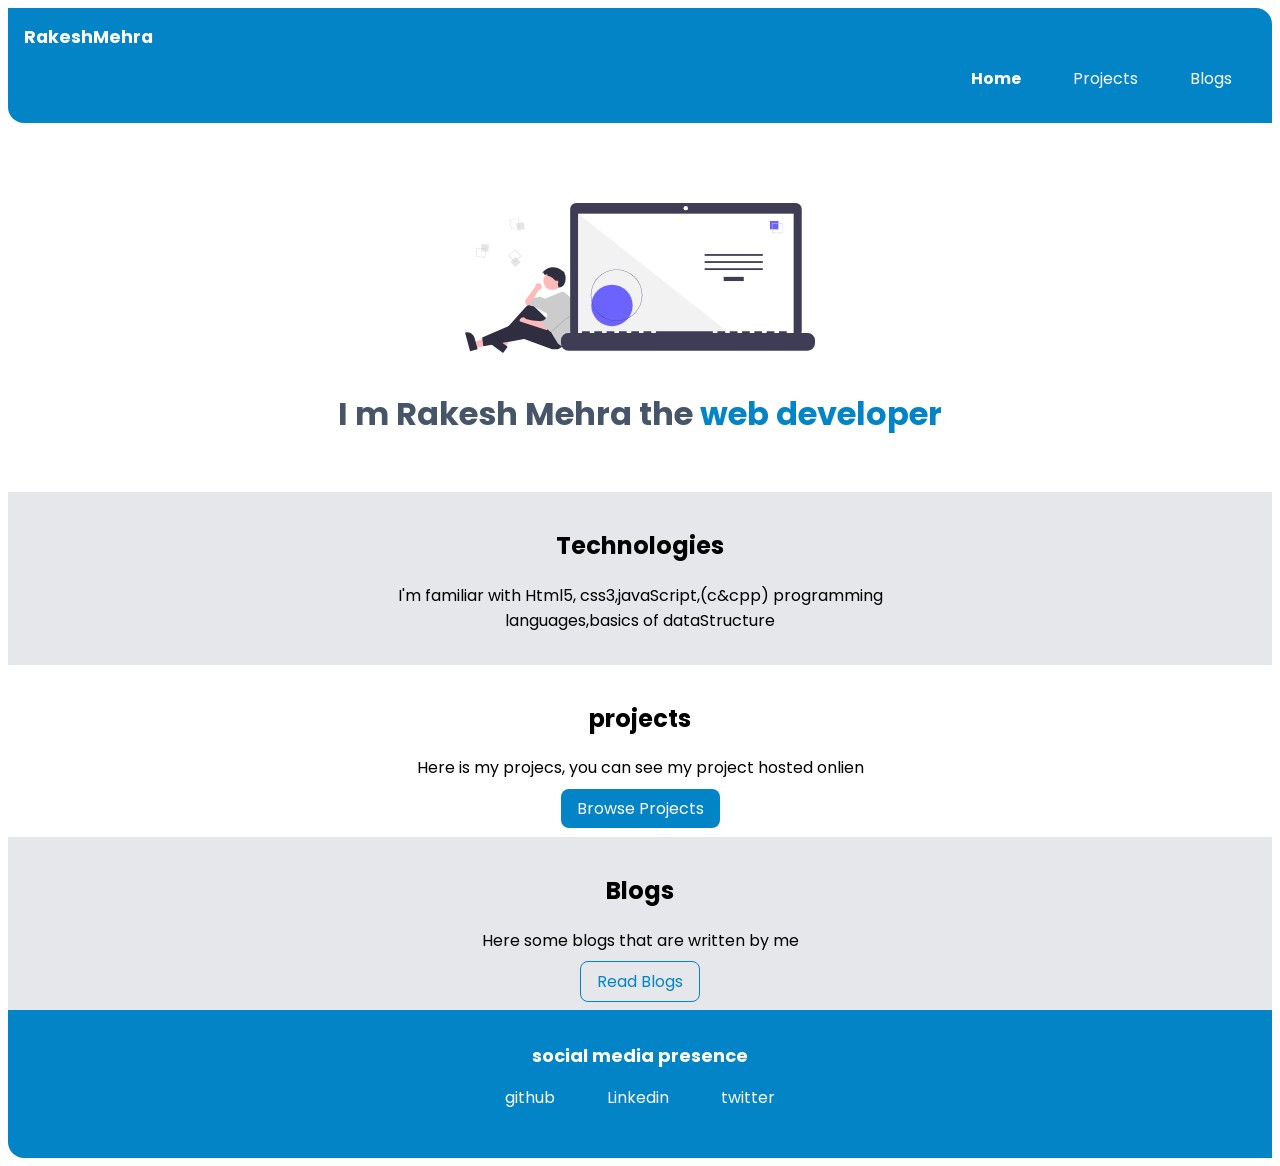
<file: index.html>
<!DOCTYPE html>
<html lang="en">
<head>
    <meta charset="UTF-8">
    <meta http-equiv="X-UA-Compatible" content="IE=edge">
    <meta name="viewport" content="width=device-width, initial-scale=1.0">
    <title>Home | portfolio</title>
    <link href="styles.css" rel="stylesheet"/><!--this is a style tage-->
</head>
<body>
    <nav class="navigation">
        <div class="nav-brand" >RakeshMehra</div>
            <ul class="list-none-bullets nav-pills">
                <li class="list-item-inline">
                    <a class="links link-active"  href="/">Home</a>
                </li>
                <li class="list-item-inline">
                    <a class="links"  href="/Projects.html">Projects</a>
                </li>
                <li class="list-item-inline">
                    <a class="links"  href="/Blogs.html">Blogs</a>
                </li>
            </ul>
           
    </nav>
        <header class="hero">
            <img class="hero-img"src="images/img.svg"/>
            <h1 class="hero-heading ">I m Rakesh Mehra the<span class=" heading-inverted">  web developer</span></h1>
        </header>          
        <section class="section ow">
            <div class="container container-center">
            <h1>Technologies</h1>
            <p>I'm familiar with Html5, css3,javaScript,(c&cpp) programming languages,basics of dataStructure</p>
            </div>
        </section>
        <section class="section">
            <div class="container container-center">
                <h1>projects</h1>
                <p>Here is my projecs, you can see my project hosted onlien</p>

                <a class="links link-primary"href="/">Browse Projects</a>
            </div>
        </section>
        <section class="section ow">
            <div class="container container-center">
            <h1>Blogs</h1>
            <p>Here some blogs that are written by me</p>
            <a class="links link-secondary" href="/">Read Blogs</a>

            </div>
        </section>

        <footer class="footer">
            <div class="footer-header">social media presence</div>
                <ul class="social-link list-none-bullets">
                    <li class="list-item-inline"><a class="links" href="https://github.com/Rakeshmehra123">github</a></li>
                    <li class="list-item-inline"><a class="links" href="https://linkedin.com/in/rakesh-mehra-356a6b222/'">Linkedin</a></a></li>
                    <li class="list-item-inline"><a class="links" href="">twitter</a></li>
                </ul>
        </footer>

</body>
</html>
</file>
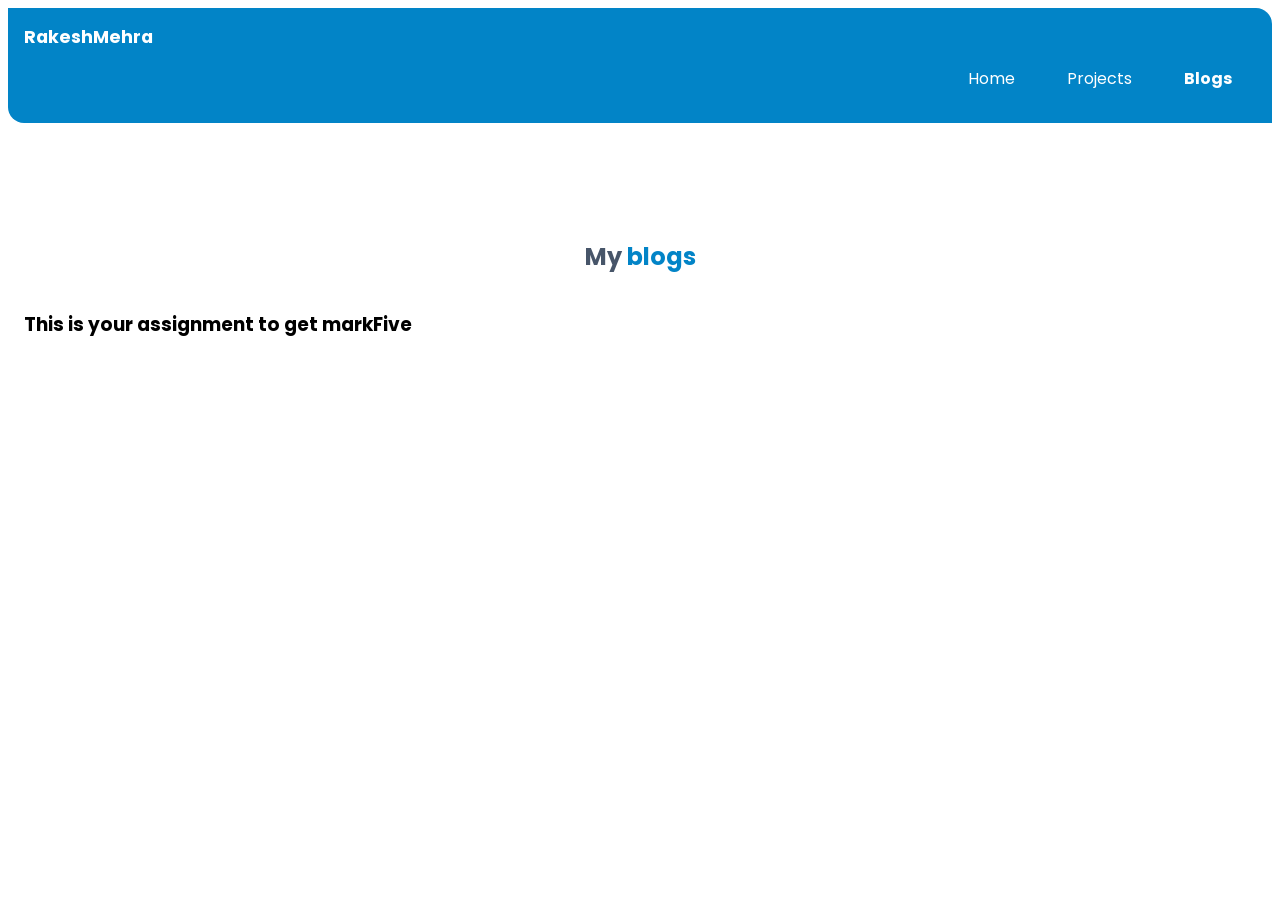
<file: Blogs.html>
<!DOCTYPE html>
<html lang="en">
<head>
    <meta charset="UTF-8">
    <meta http-equiv="X-UA-Compatible" content="IE=edge">
    <meta name="viewport" content="width=device-width, initial-scale=1.0">
    <title>Blogs</title>
    <link href="styles.css" rel="stylesheet"/>
</head>
<body>
    
    <nav class="navigation">
        <div class="nav-brand" >RakeshMehra</div>
            <ul class="list-none-bullets nav-pills">
                <li class="list-item-inline">
                    <a class="links"  href="/">Home</a>
                </li>
                <li class="list-item-inline">
                    <a class="links"  href="/Projects.html">Projects</a>
                </li>
                <li class="list-item-inline">
                    <a class="links link-active"  href="/Blogs.html">Blogs</a>
                </li>
            </ul>
           
    </nav>
        <header class="hero">
            <!--<img class="hero-img"src="images/img.svg"/>-->
            <h2 class="hero-heading ">My <span class="heading-inverted">blogs</span></h2>
            <h3> This is your assignment to get markFive</h3>
        </header>  
</body>
</html>
</file>
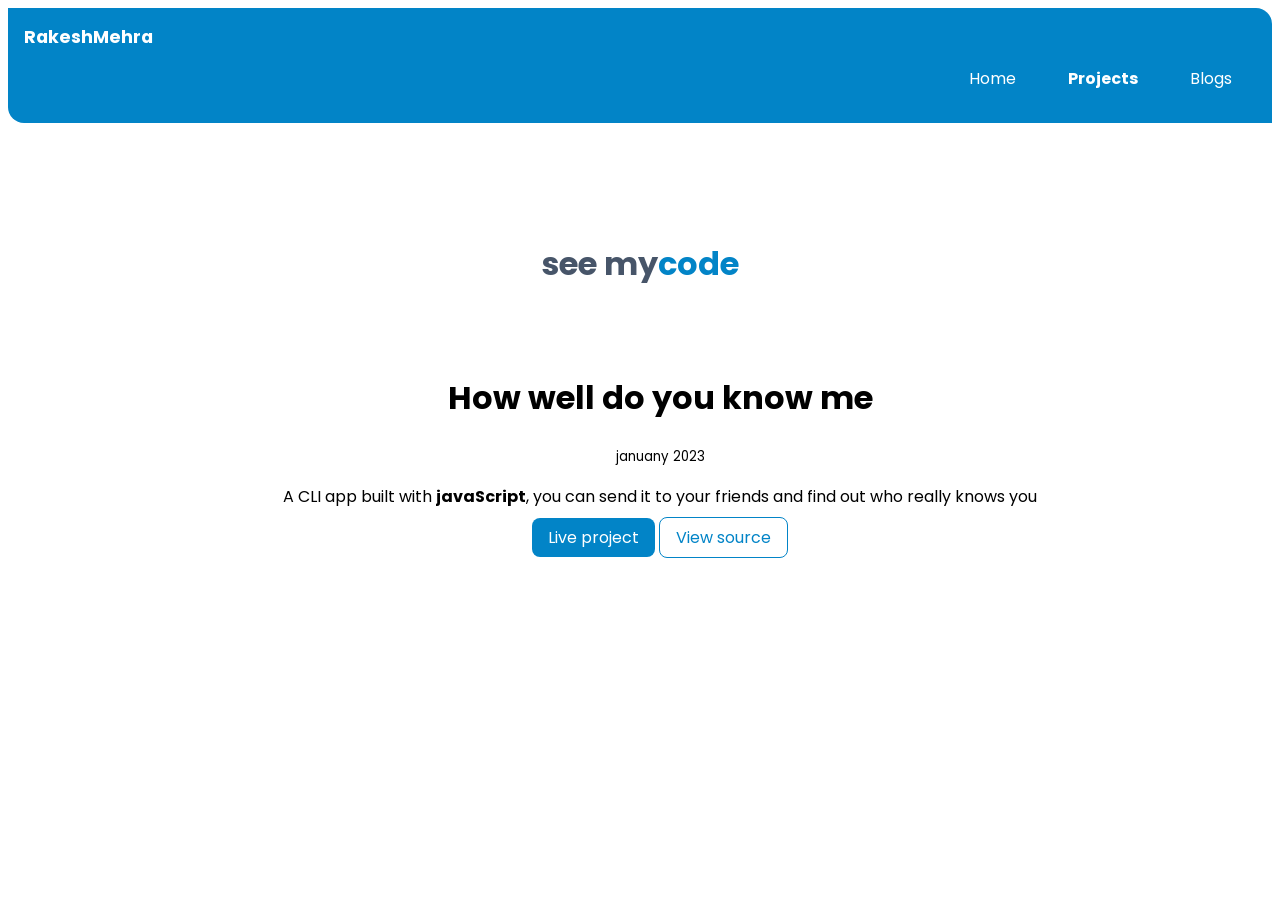
<file: Projects.html>
<!DOCTYPE html>
<html lang="en">
<head>
    <meta charset="UTF-8">
    <meta http-equiv="X-UA-Compatible" content="IE=edge">
    <meta name="viewport" content="width=device-width, initial-scale=1.0">

    <title>myProjects</title>
    <link href="styles.css" rel="stylesheet"/>
</head>
<body>
    <nav class="navigation">
        <div class="nav-brand" >RakeshMehra</div>
            <ul class="list-none-bullets nav-pills">
                <li class="list-item-inline">
                    <a class="links"  href="/">Home</a>
                </li>
                <li class="list-item-inline">
                    <a class="links link-active"  href="/Projects.html">Projects</a>
                </li>
                <li class="list-item-inline">
                    <a class="links"  href="/Blogs.html">Blogs</a>
                </li>
            </ul>
           
    </nav>
        <header class="hero">
            
            <h1 class="hero-heading "> see my<span class=" heading-inverted">code</span></h1>
        </header>   
    <ul class="list-none-bullets">
    
        <li>
            <div class="container container-centr margin-md ">
            <h1>How well do you know me</h1>
            <small>januany 2023</small>
            <p>A CLI app built with <strong>javaScript</strong>, you can send it to your friends and find out who really knows you</p>
            <a class="links link-primary" href="https://replit.com/@RakeshMehra/end-game?embed=1&output=1">Live project</a>
            <a class="links link-secondary" href="https://github.com/Rakeshmehra123">View source</a>
            </div>
        </li>
    </ul>
</body>
</html>
</file>
<file: styles.css>
@import url('https://fonts.googleapis.com/css2?family=Poppins:wght@400;700&display=swap'); 
 
:root{
    --primary-color: #0284c7;
    --dark-gray:#475569;
    --off-white:#e5e7eb;
}

hr{
    margin: 1rem 0rem;
}
.margin-md{
    margin: 2rem;
}

body {
    font-family: 'Poppins', sans-serif;
}
/**container**/
.container {
   padding-left: 1rem;
   padding-right: 1rem;
   text-align: center;
}

.container-center{
    max-width: 600px;
    margin: auto;
}

/**links**/
.links{
    text-decoration: none;
    padding: 0.5rem 1rem;
}


.link-primary{
  background-color: var(--primary-color);
  border-radius: 0.5em;
  color:white;

}

.link-secondary{
   color: var(--primary-color);
   border-radius: 0.5rem;
   border: 1px solid var(--primary-color);
}

/**list**/

.list-none-bullets{
    list-style: none;
}

.list-item-inline{
    display: inline;
    padding: 0rem 0.5rem;
}

/**navigation**/

.navigation {
    background-color: var(--primary-color);
    color: white;
    padding: 1rem;
    border-bottom-left-radius: 1rem;
    border-top-right-radius:1rem ;
}


.navigation .nav-pills
{
    text-align: right;
}

.navigation .nav-brand{
    font-weight:bold;
    font-size:1.1rem;
}

.navigation .links{
    color: white;
}

.navigation .link-active{
    font-weight:bold;
}

/** header**/

.hero{
    padding: 1rem;
    padding-top: 5rem;
}

.hero-img{
    max-width: 350px;
    display: block;
    margin: auto;
}

.hero-heading{
    text-align: center;
    color: var(--dark-gray);
    padding:1rem;
}

.hero .hero-heading .heading-inverted{
    color:var(--primary-color)
}

/**section**/

.section{
    padding: 1rem;
}

.section h1{
    text-align:center;
}

.ow{
    background-color: var(--off-white);
}

/**footer**/
.footer{
    background-color: var(--primary-color);
    padding: 2rem 1rem;
    border-bottom-left-radius: 1rem;
    text-align: center  ;
    color: white;
}

.footer .footer-header{
    font-size: large;
    font-weight: bold;
}

.footer .links{
    text-align: center;
    color: white;
}

.footer ul{
    padding-inline-start: 0px;
}
</file>
